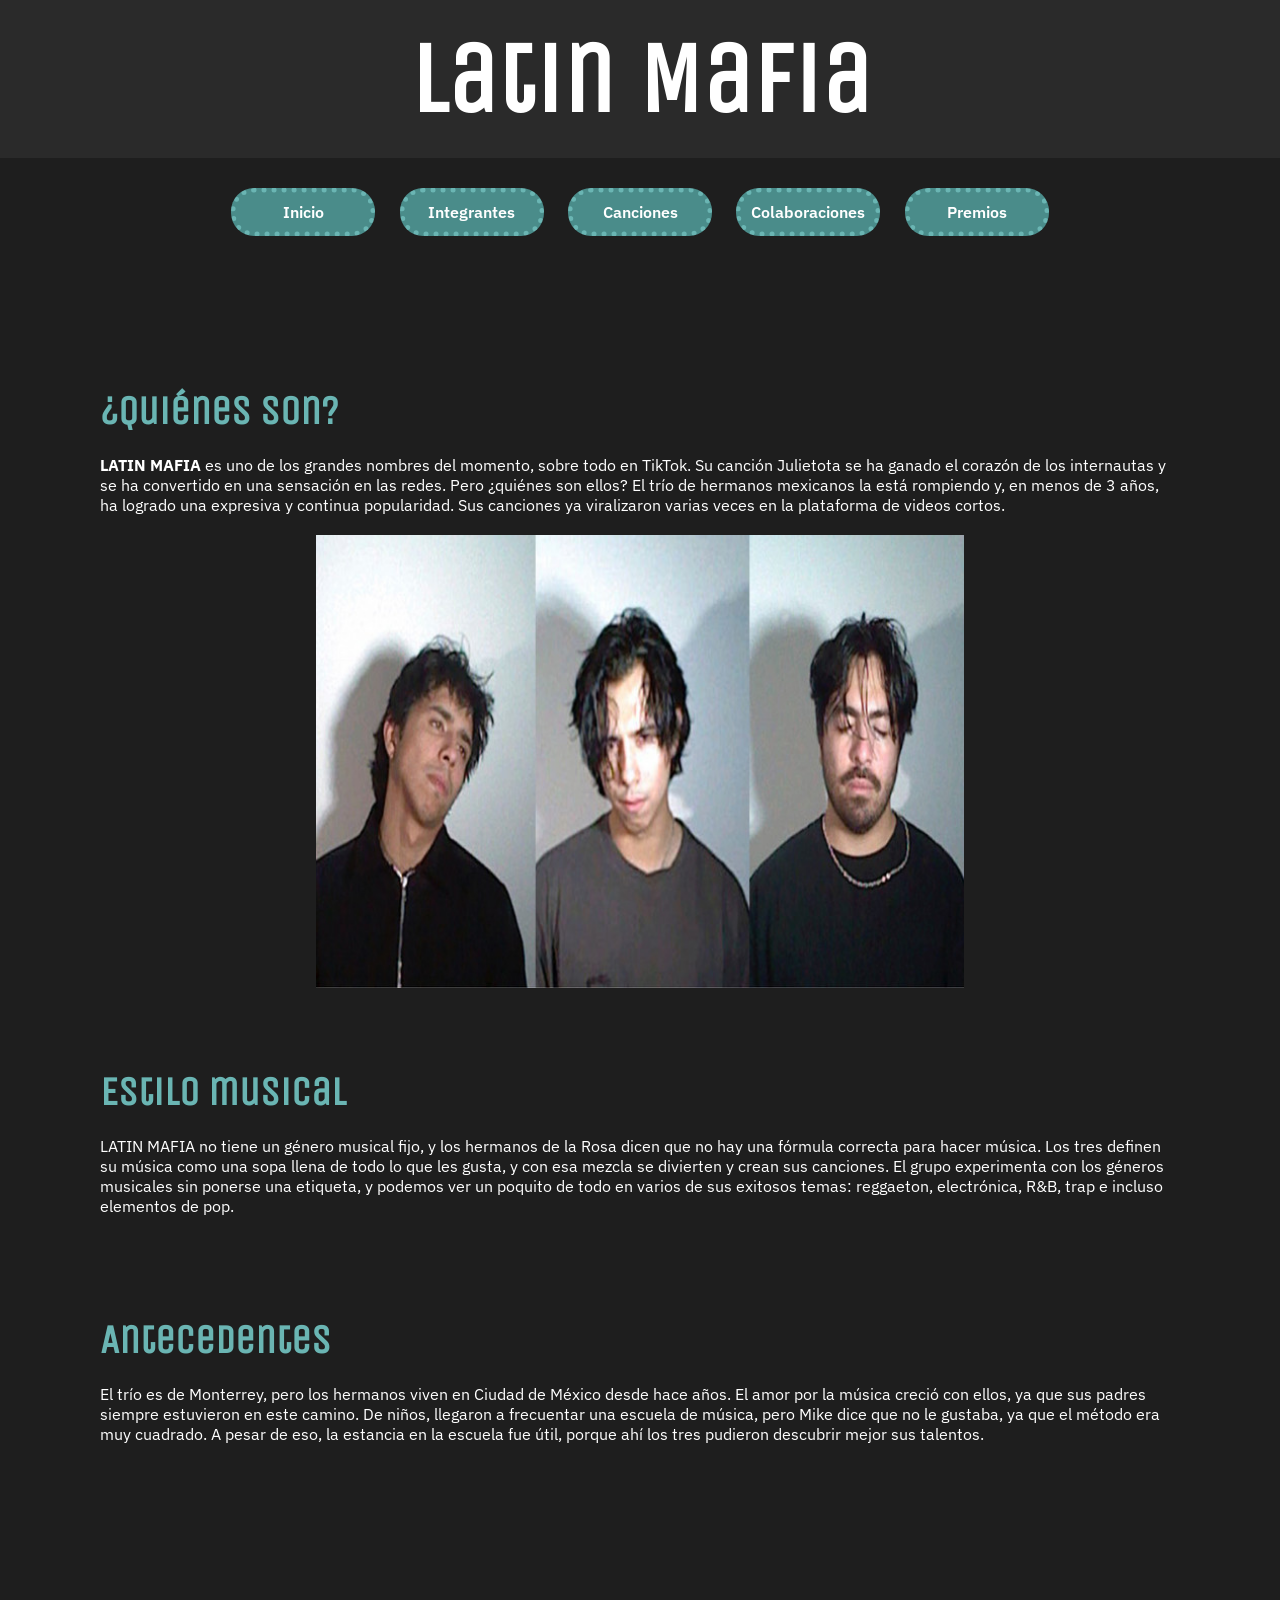
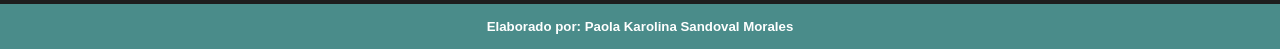
<file: index.html>
<!DOCTYPE html>
<html lang="en">
    <head>
        <meta charset="UTF-8" />
        <title>Latin Mafia</title>
        <link rel="stylesheet" href="../css/style.css" style="text/css">
    </head>
    <body>
        <header>
            <h1>Latin Mafia</h1>
        </header>
        <nav>
           <ul>
                <li><a href="../index.html">Inicio</a></li>
                <li><a href="../html/integrantes.html">Integrantes</a></li>
                <li><a href="../html/canciones.html">Canciones</a></li>
                <li><a href="../html/colaboraciones.html">Colaboraciones</a></li>
                <li><a href="../html/premios.html">Premios</a></li>
            </ul>
        </nav>
        <main>
            <section id="inicio">
                <h2>¿Quiénes son?</h2>
                <p><b>LATIN MAFIA</b> es uno de los grandes nombres del momento, sobre todo en TikTok. Su canción Julietota se ha ganado el corazón de los internautas y se ha convertido en una sensación en las redes. Pero ¿quiénes son ellos?
                El trío de hermanos mexicanos la está rompiendo y, en menos de 3 años, ha logrado una expresiva y continua popularidad. Sus canciones ya viralizaron varias veces en la plataforma de videos cortos.</p>
                <img src="../imagenes/lm1.jpeg" alt="latin mafia" class="imagen-grupo">
            </section>
            <section>
                <h2>Estilo musical</h2>
                <p>LATIN MAFIA no tiene un género musical fijo, y los hermanos de la Rosa dicen que no hay una fórmula correcta para hacer música. Los tres definen su música como una sopa llena de todo lo que les gusta, y con esa mezcla se divierten y crean sus canciones.
                El grupo experimenta con los géneros musicales sin ponerse una etiqueta, y podemos ver un poquito de todo en varios de sus exitosos temas: reggaeton, electrónica, R&B, trap e incluso elementos de pop.</p>
            </section>
            <section>
                <h2>Antecedentes</h2>
                <p>El trío es de Monterrey, pero los hermanos viven en Ciudad de México desde hace años. El amor por la música creció con ellos, ya que sus padres siempre estuvieron en este camino.
                De niños, llegaron a frecuentar una escuela de música, pero Mike dice que no le gustaba, ya que el método era muy cuadrado. A pesar de eso, la estancia en la escuela fue útil, porque ahí los tres pudieron descubrir mejor sus talentos.</p>
            </section>
        </main>
        <footer>
            <h5>Elaborado por: Paola Karolina Sandoval Morales</h5>
        </footer>
    </body>
</html>
</file>
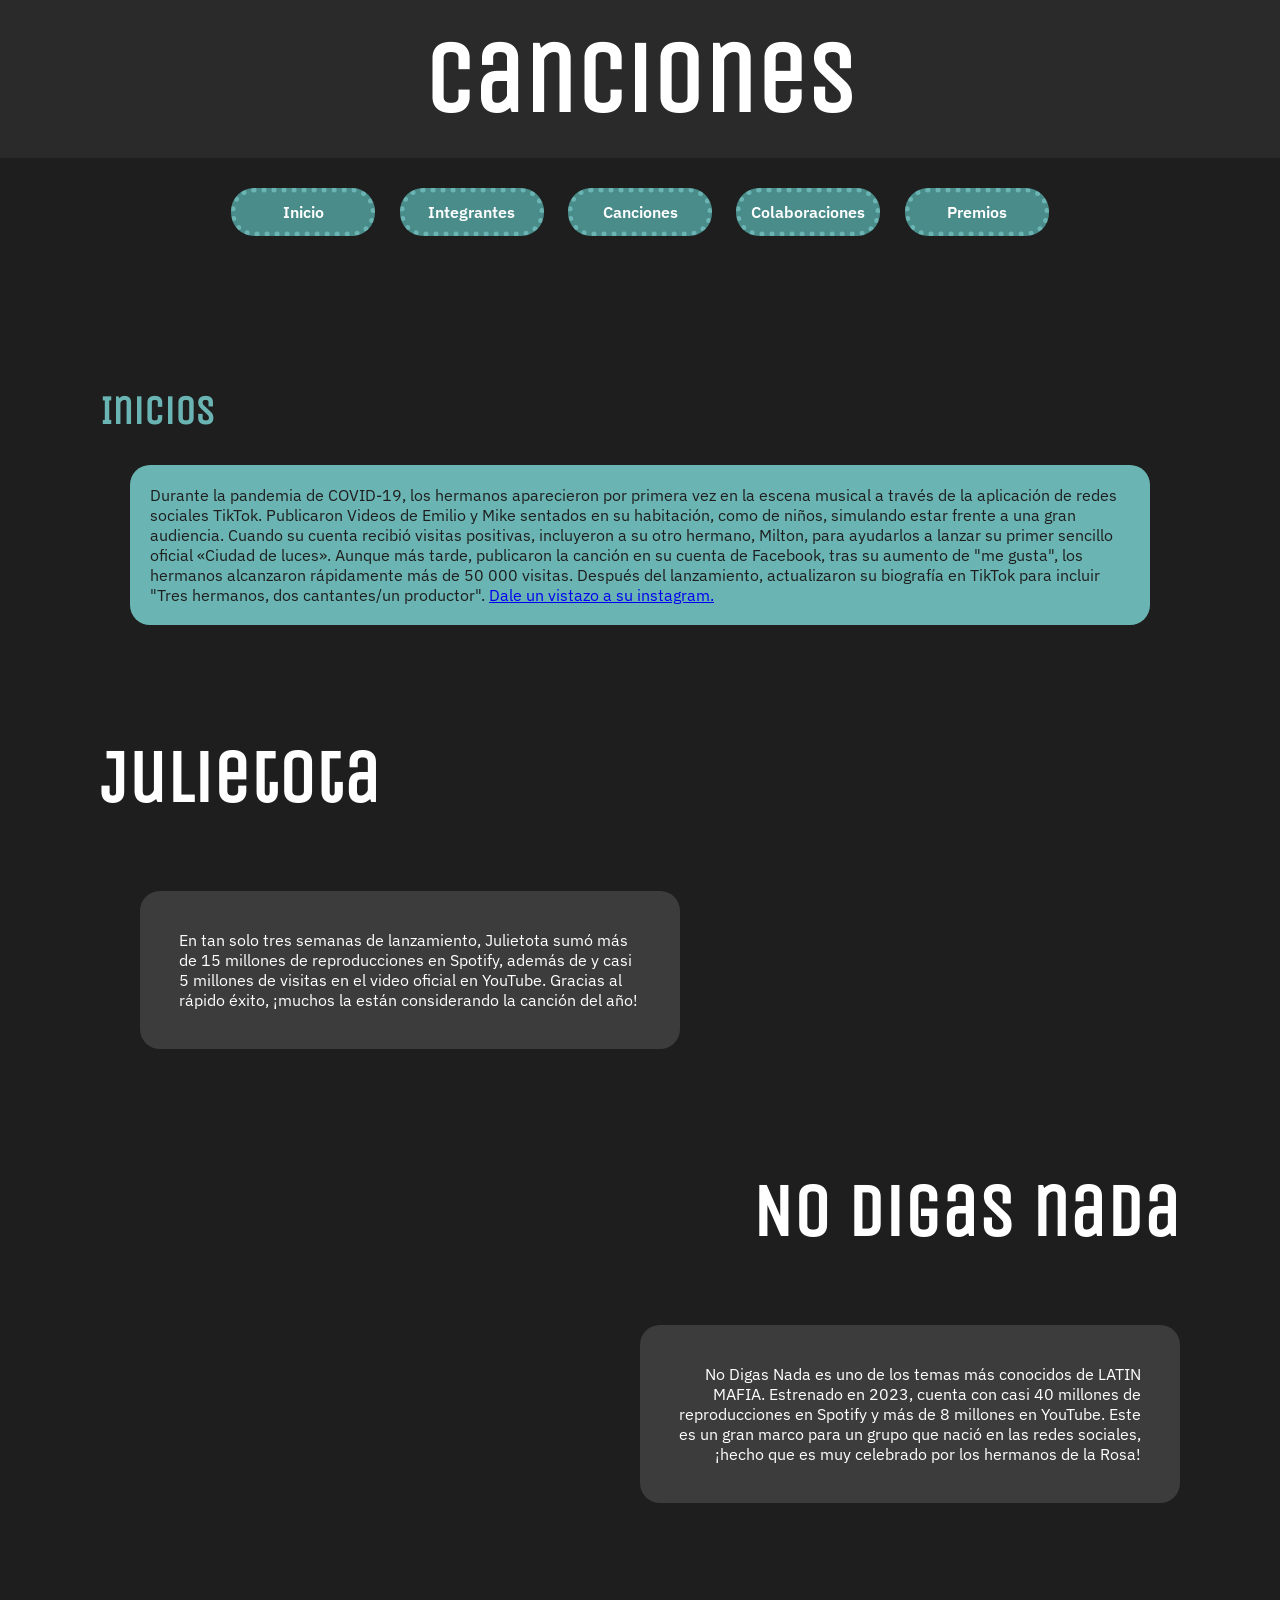
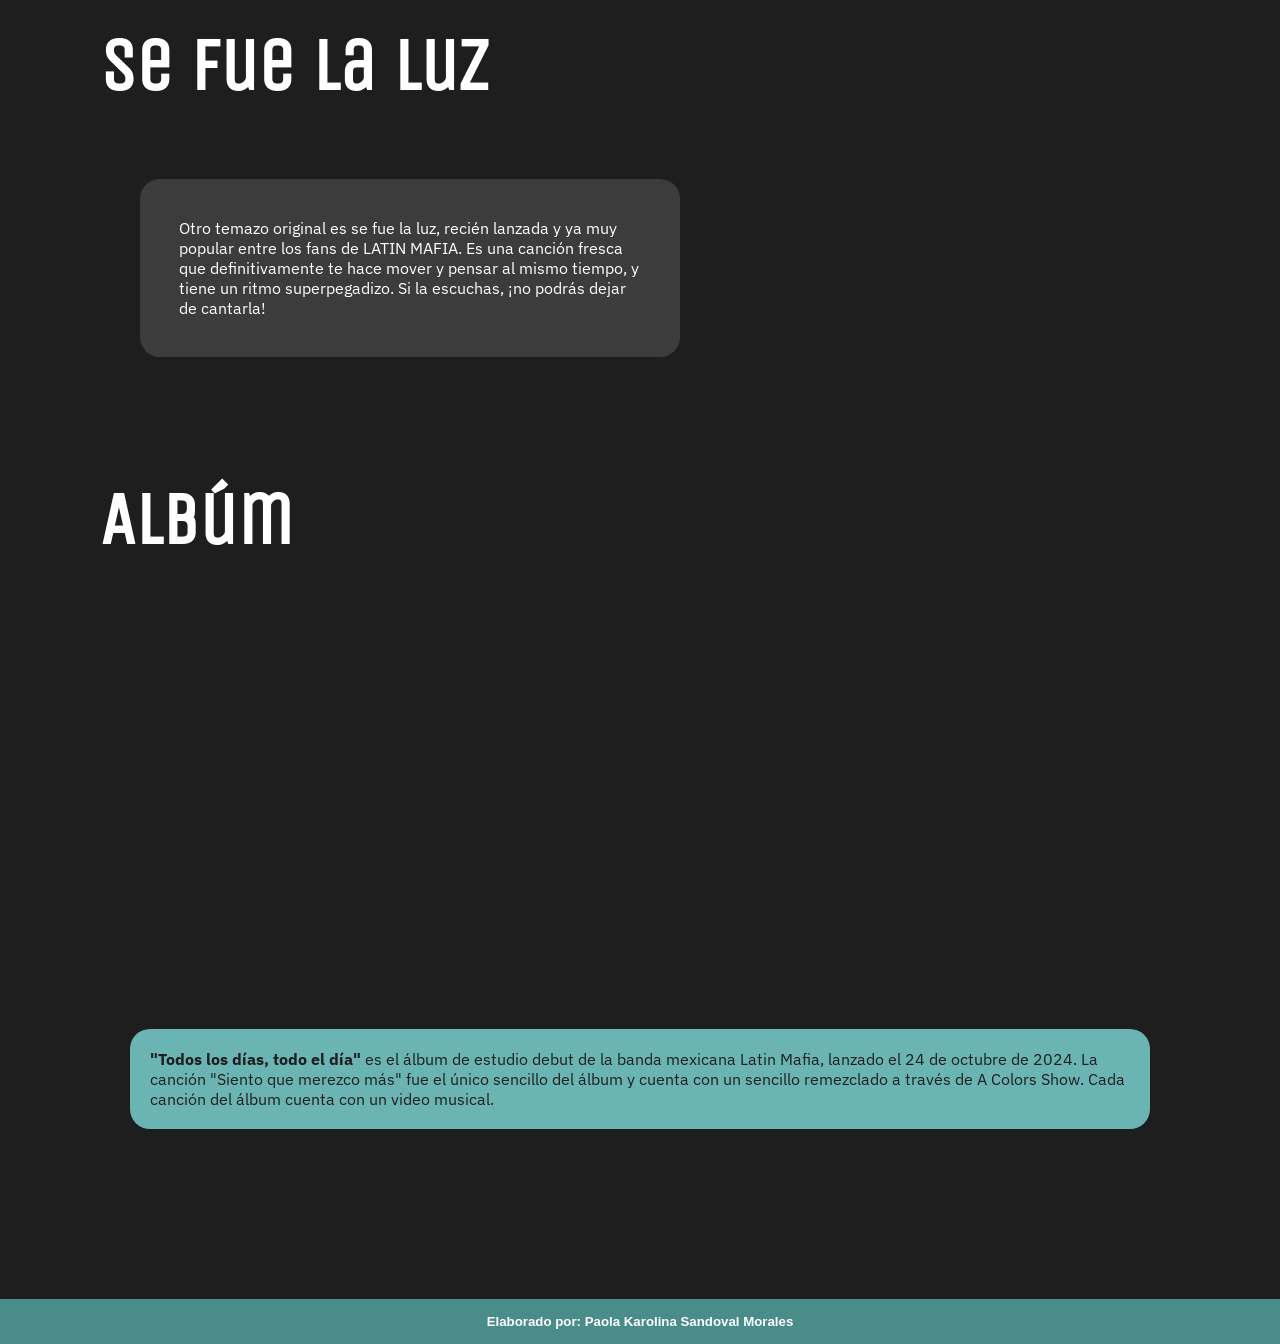
<file: html/canciones.html>
<!DOCTYPE html>
<html lang="en">
    <head>
        <meta charset="UTF-8" />
        <title>Title</title>
        <link rel="stylesheet" href="../css/style.css" type="text/css">
    </head>
    <body>
       <header>
            <h1>Canciones</h1>
        </header>
        <nav>
            <ul>
                <li><a href="../index.html">Inicio</a></li>
                <li><a href="../html/integrantes.html">Integrantes</a></li>
                <li><a href="../html/canciones.html">Canciones</a></li>
                <li><a href="../html/colaboraciones.html">Colaboraciones</a></li>
                <li><a href="../html/premios.html">Premios</a></li>
            </ul>
        </nav>
    <main>
       <section>
           <h2>Inicios</h2>
           <p class="section-cuadro">Durante la pandemia de COVID-19, los hermanos aparecieron por
            primera vez en la escena musical a través de la aplicación de redes sociales TikTok. 
            Publicaron Videos de Emilio y Mike sentados en su habitación, como de niños, simulando
             estar frente a una gran audiencia. Cuando su cuenta recibió visitas positivas, 
             incluyeron a su otro hermano, Milton, para ayudarlos a lanzar su primer sencillo 
             oficial «Ciudad de luces». Aunque más tarde, publicaron la canción en su cuenta de 
             Facebook, tras su aumento de "me gusta", los hermanos alcanzaron rápidamente más de 
             50 000 visitas. Después del lanzamiento, actualizaron su biografía en TikTok para 
             incluir "Tres hermanos, dos cantantes/un productor". <a href="https://www.instagram.com/latinmafia/?hl=es-la" target="_blank">Dale un vistazo a su instagram.</a></p>
       </section>
        <section>
           <h2 class="section-h2">Julietota</h2>
           <div class="derecha">
               <iframe data-testid="embed-iframe" style="border-radius:12px" src="https://open.spotify.com/embed/track/1AZbs0L3SkXe625DKp37KQ?utm_source=generator" width="120%" height="241px" frameborder="0px" allowfullscreen="" allow="autoplay; clipboard-write; encrypted-media; fullscreen; picture-in-picture" loading="lazy"></iframe>
           </div>
           <p class="canciones-pi">En tan solo tres semanas de lanzamiento, Julietota sumó más de 15 millones de reproducciones en Spotify, además de y casi 5 millones de visitas en el video oficial en YouTube. Gracias al rápido éxito, ¡muchos la están considerando la canción del año!</p>
        </section>
        <section>
            <h2 class="section-h2d">No digas nada</h2>
            <div class="izquiera">
                <iframe data-testid="embed-iframe" style="border-radius:12px" src="https://open.spotify.com/embed/track/24lqVtYdnA1NhYd37XFOPb?utm_source=generator" width="120%" height="241" frameBorder="0" allowfullscreen="" allow="autoplay; clipboard-write; encrypted-media; fullscreen; picture-in-picture" loading="lazy"></iframe>
            </div>
            <p class="canciones-pd">No Digas Nada es uno de los temas más conocidos de LATIN MAFIA. Estrenado en 2023, cuenta con casi 40 millones de reproducciones en Spotify y más de 8 millones en YouTube. Este es un gran marco para un grupo que nació en las redes sociales, ¡hecho que es muy celebrado por los hermanos de la Rosa!</p>
        </section>
        <section>
           <h2 class="section-h2">Se fue la luz</h2>
           <div class="derecha">
               <iframe data-testid="embed-iframe" style="border-radius:12px" src="https://open.spotify.com/embed/track/39PPT5p915YbhBfa8GWi4H?utm_source=generator" width="120%" height="241" frameBorder="0" allowfullscreen="" allow="autoplay; clipboard-write; encrypted-media; fullscreen; picture-in-picture" loading="lazy"></iframe>
           </div>
           <p class="canciones-pi">Otro temazo original es se fue la luz, recién lanzada y ya muy popular entre los fans de LATIN MAFIA. Es una canción fresca que definitivamente te hace mover y pensar al mismo tiempo, y tiene un ritmo superpegadizo. Si la escuchas, ¡no podrás dejar de cantarla!</p>
        </section>
        <section>
            <h2 class="section-h2">Albúm</h2>
            <div>
                <iframe data-testid="embed-iframe" style="border-radius:12px" src="https://open.spotify.com/embed/album/0DMDbZtZT028siJ0GEdLrQ?utm_source=generator&theme=0" width="100%" height="352" frameBorder="0" allowfullscreen="" allow="autoplay; clipboard-write; encrypted-media; fullscreen; picture-in-picture" loading="lazy"></iframe>
            </div>
        </section>
        <section>
            <p class="section-cuadro"><b>"Todos los días, todo el día" </b>es el álbum de estudio debut de la banda mexicana Latin Mafia, lanzado el 24 de octubre de 2024. La canción "Siento que merezco más" fue el único sencillo del álbum y cuenta con un sencillo remezclado a través de A Colors Show. Cada canción del álbum cuenta con un video musical.</p>
        </section>
    </main>
    <footer>
        <h5>Elaborado por: Paola Karolina Sandoval Morales</h5>
    </footer>
    </body>
</html>
</file>
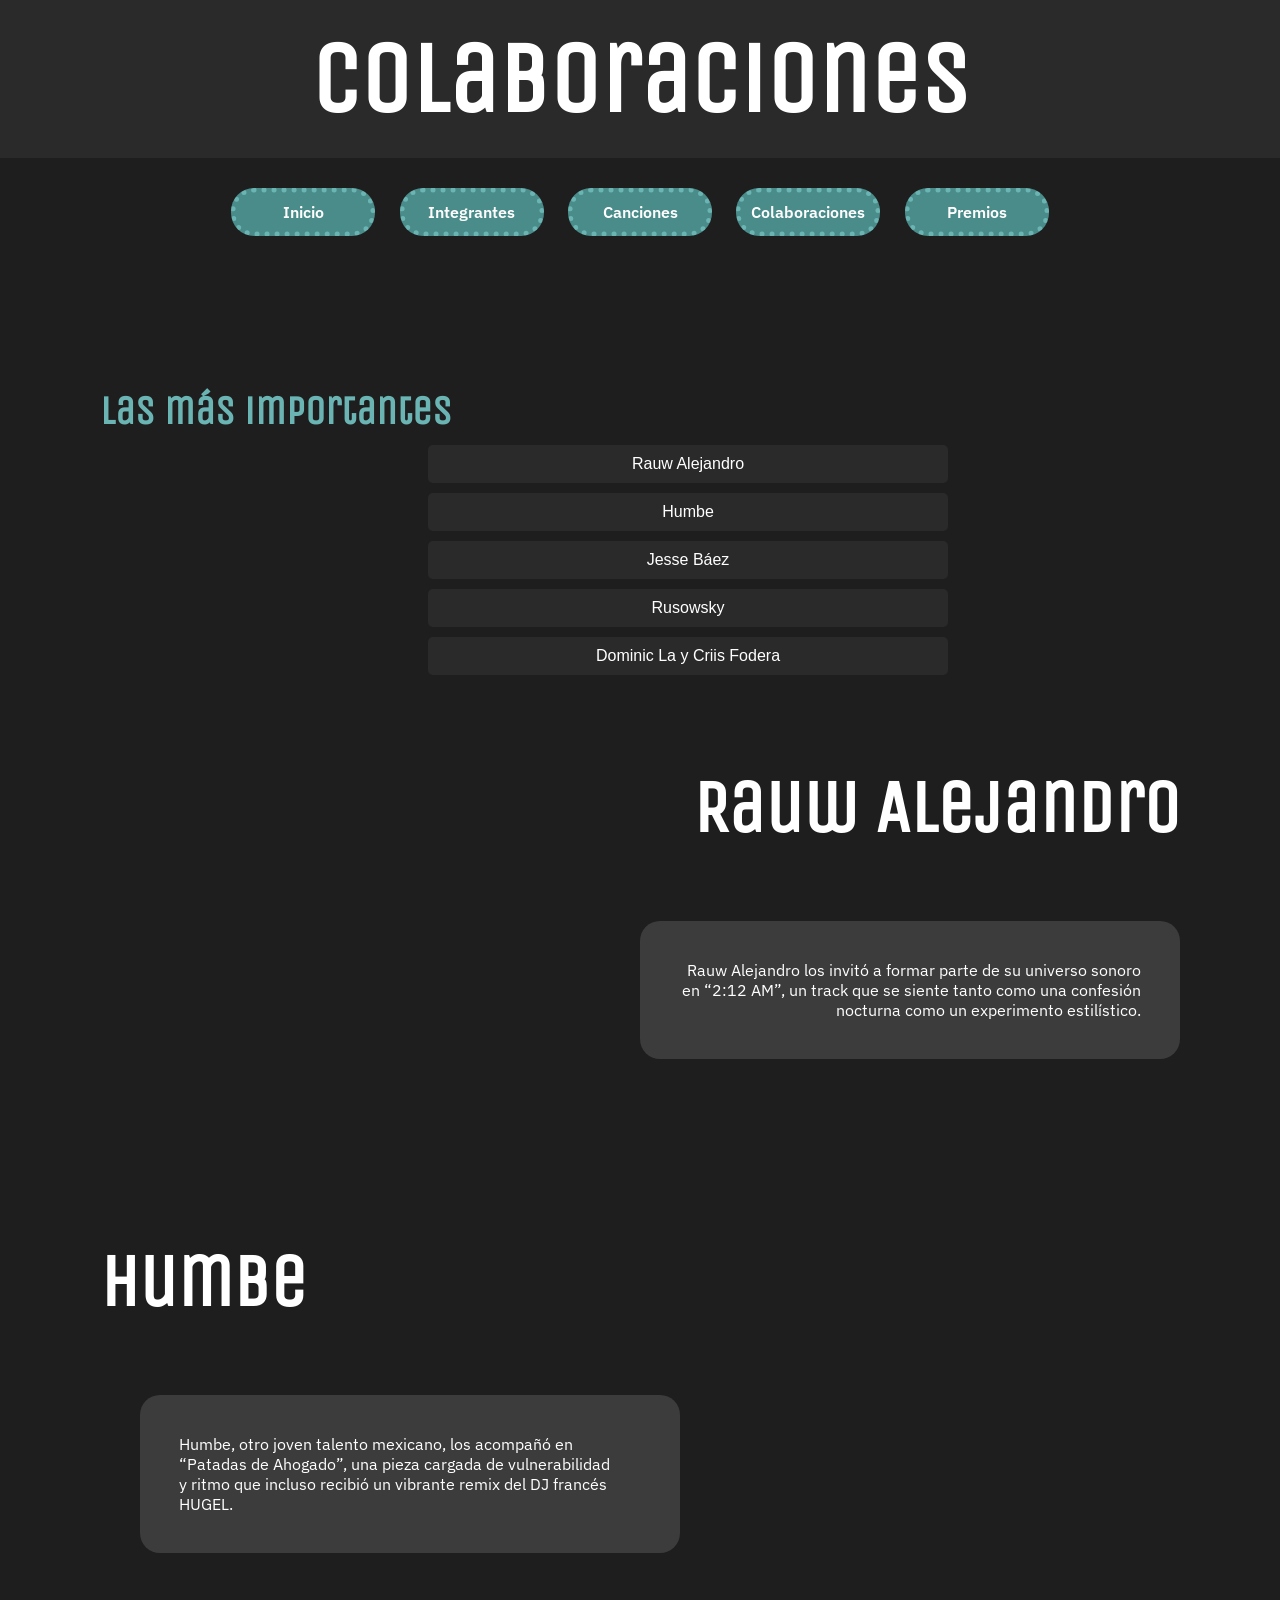
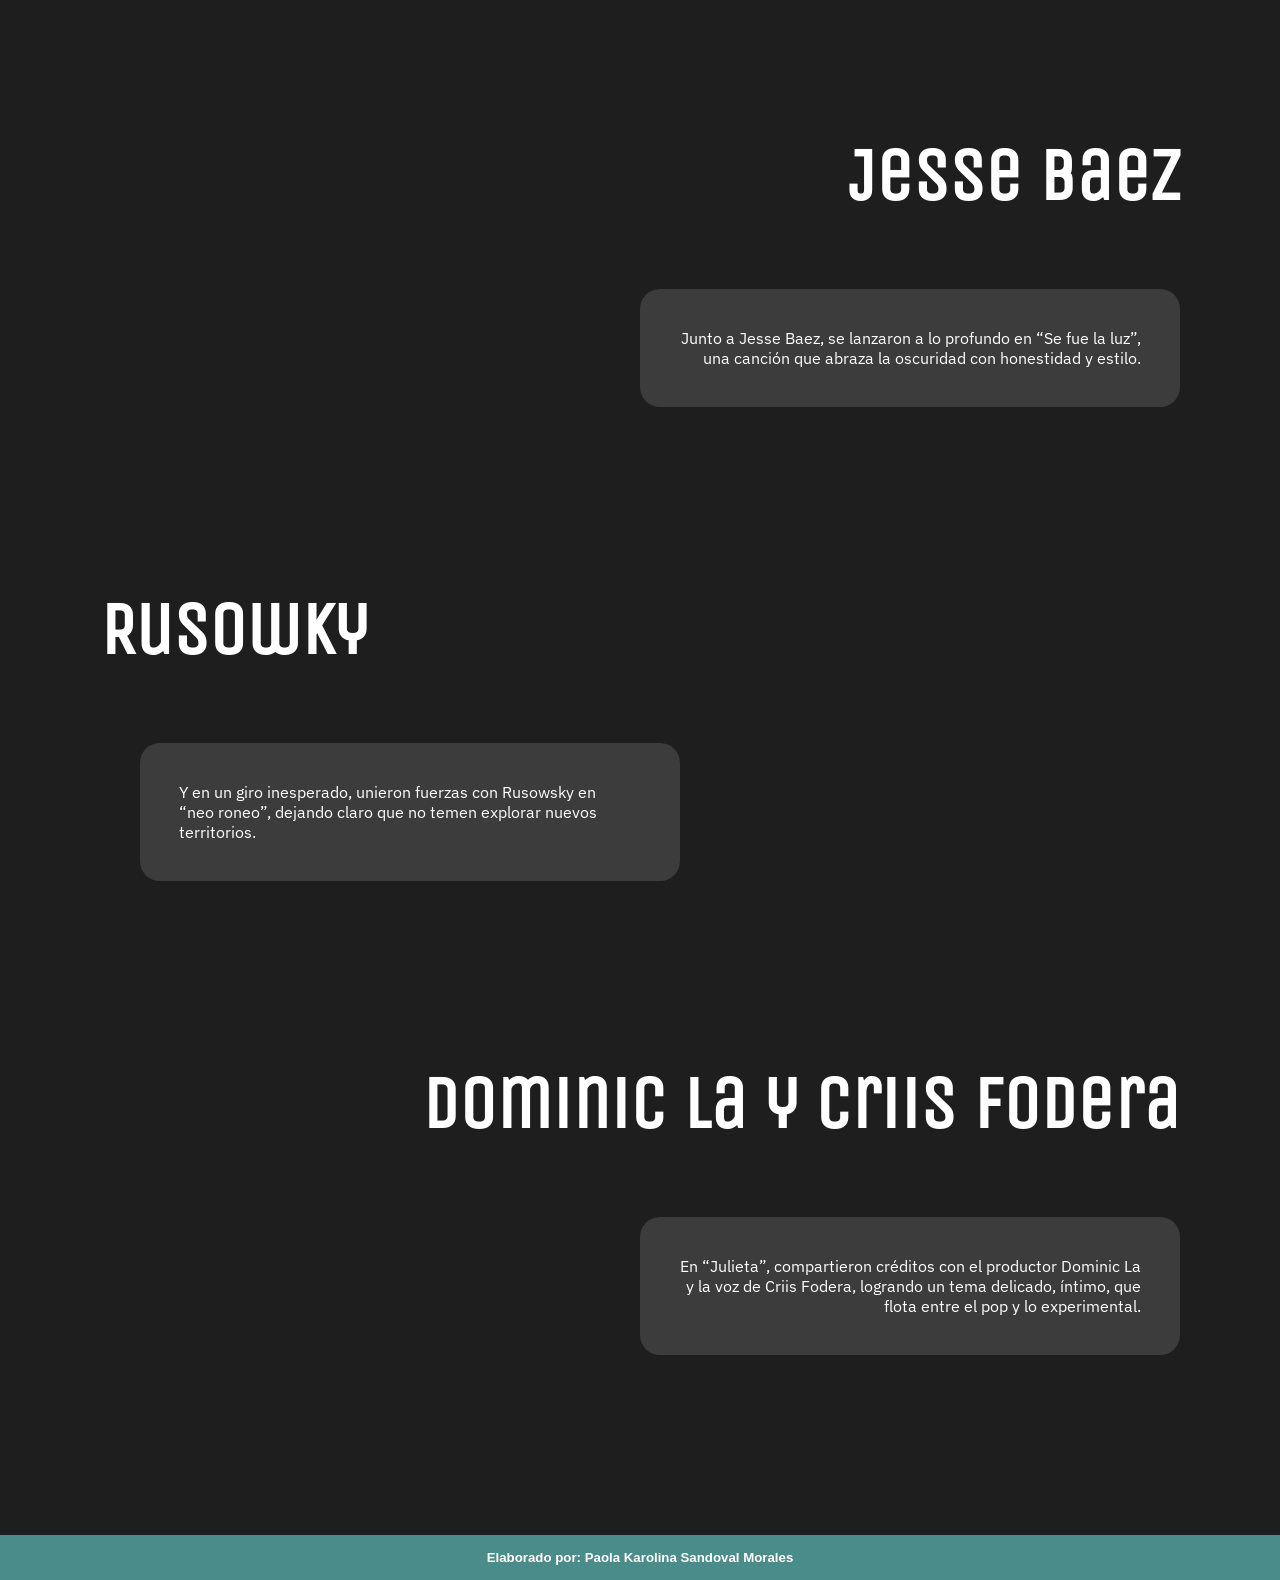
<file: html/colaboraciones.html>
<!DOCTYPE html>
<html lang="en">
    <head>
        <meta charset="UTF-8" />
        <title>Title</title>
        <link rel="stylesheet" href="../css/style.css" type="text/css">
    </head>
    <body>
        <header>
            <h1>Colaboraciones</h1>
        </header>
        <nav>
            <ul>
                <li><a href="../index.html">Inicio</a></li>
                <li><a href="../html/integrantes.html">Integrantes</a></li>
                <li><a href="../html/canciones.html">Canciones</a></li>
                <li><a href="../html/colaboraciones.html">Colaboraciones</a></li>
                <li><a href="../html/premios.html">Premios</a></li>
            </ul>
        </nav>
        <main>
            <section>
                <h2>Las más importantes</h2>
                   <div class="listas">
                    <ul>
                        <li>Rauw Alejandro</li>
                        <li>Humbe</li>
                        <li>Jesse Báez</li>
                        <li>Rusowsky</li>
                        <li>Dominic La y Criis Fodera</li>
                    </ul>
                    </div>
            </section>
            <section>
                <h2 class="section-h2d">Rauw Alejandro</h2>
                <div class="izquiera">
                    <iframe width="491" height="315" src="https://www.youtube.com/embed/i1HPgndDpVQ?si=BvZD8lz1z77rZ_8z" title="YouTube video player" frameborder="0" allow="accelerometer; autoplay; clipboard-write; encrypted-media; gyroscope; picture-in-picture; web-share" referrerpolicy="strict-origin-when-cross-origin" allowfullscreen></iframe>
                </div>
                <p class="canciones-pd">Rauw Alejandro los invitó a formar parte de su universo sonoro en “2:12 AM”, un track que se siente tanto como una confesión nocturna como un experimento estilístico.</p>
            </section>
            <section>
               <div class="espacio">
                    <h2 class="section-h2">Humbe</h2>
                </div>
                <div class="derecha">
                    <iframe width="560" height="315" src="https://www.youtube.com/embed/-qvYXZOUImo?si=pMsOQhuqxwCBa3iD" title="YouTube video player" frameborder="0" allow="accelerometer; autoplay; clipboard-write; encrypted-media; gyroscope; picture-in-picture; web-share" referrerpolicy="strict-origin-when-cross-origin" allowfullscreen></iframe>
                </div>
                <p class="canciones-pi">Humbe, otro joven talento mexicano, los acompañó en “Patadas de Ahogado”, una pieza cargada de vulnerabilidad y ritmo que incluso recibió un vibrante remix del DJ francés HUGEL.</p>
            </section>
            <section>
               <div class="espacio">
                    <h2 class="section-h2d">Jesse Baez</h2>
                </div>
                <div class="izquiera">
                    <iframe width="560" height="315" src="https://www.youtube.com/embed/X1_qn-t8JII?si=J8nDcX7rd-AM3RQZ" title="YouTube video player" frameborder="0" allow="accelerometer; autoplay; clipboard-write; encrypted-media; gyroscope; picture-in-picture; web-share" referrerpolicy="strict-origin-when-cross-origin" allowfullscreen></iframe>
                </div>
                <p class="canciones-pd">Junto a Jesse Baez, se lanzaron a lo profundo en “Se fue la luz”, una canción que abraza la oscuridad con honestidad y estilo.</p>
            </section>
            <section>
               <div class="espacio">
                    <h2 class="section-h2">Rusowky</h2>
                </div>
                <div class="derecha">
                    <iframe width="560" height="315" src="https://www.youtube.com/embed/-JE_lXvnN-8?si=0mYi6gVrFmt96bgg" title="YouTube video player" frameborder="0" allow="accelerometer; autoplay; clipboard-write; encrypted-media; gyroscope; picture-in-picture; web-share" referrerpolicy="strict-origin-when-cross-origin" allowfullscreen></iframe>
                </div>
                <p class="canciones-pi">Y en un giro inesperado, unieron fuerzas con Rusowsky en “neo roneo”, dejando claro que no temen explorar nuevos territorios. </p>
            </section>
            <section>
               <div class="espacio">
                    <h2 class="section-h2d">Dominic La y Criis Fodera</h2>
                </div>
                <div class="izquiera">
                    <iframe width="560" height="315" src="https://www.youtube.com/embed/nRZuVbSO1D8?si=jHpzX08rB0aC8CAY" title="YouTube video player" frameborder="0" allow="accelerometer; autoplay; clipboard-write; encrypted-media; gyroscope; picture-in-picture; web-share" referrerpolicy="strict-origin-when-cross-origin" allowfullscreen></iframe>
                </div>
                <p class="canciones-pd">En “Julieta”, compartieron créditos con el productor Dominic La y la voz de Criis Fodera, logrando un tema delicado, íntimo, que flota entre el pop y lo experimental.</p>
            </section>
        </main>
        <footer>
            <h5>Elaborado por: Paola Karolina Sandoval Morales</h5>
        </footer>
    </body>
</html>
</file>
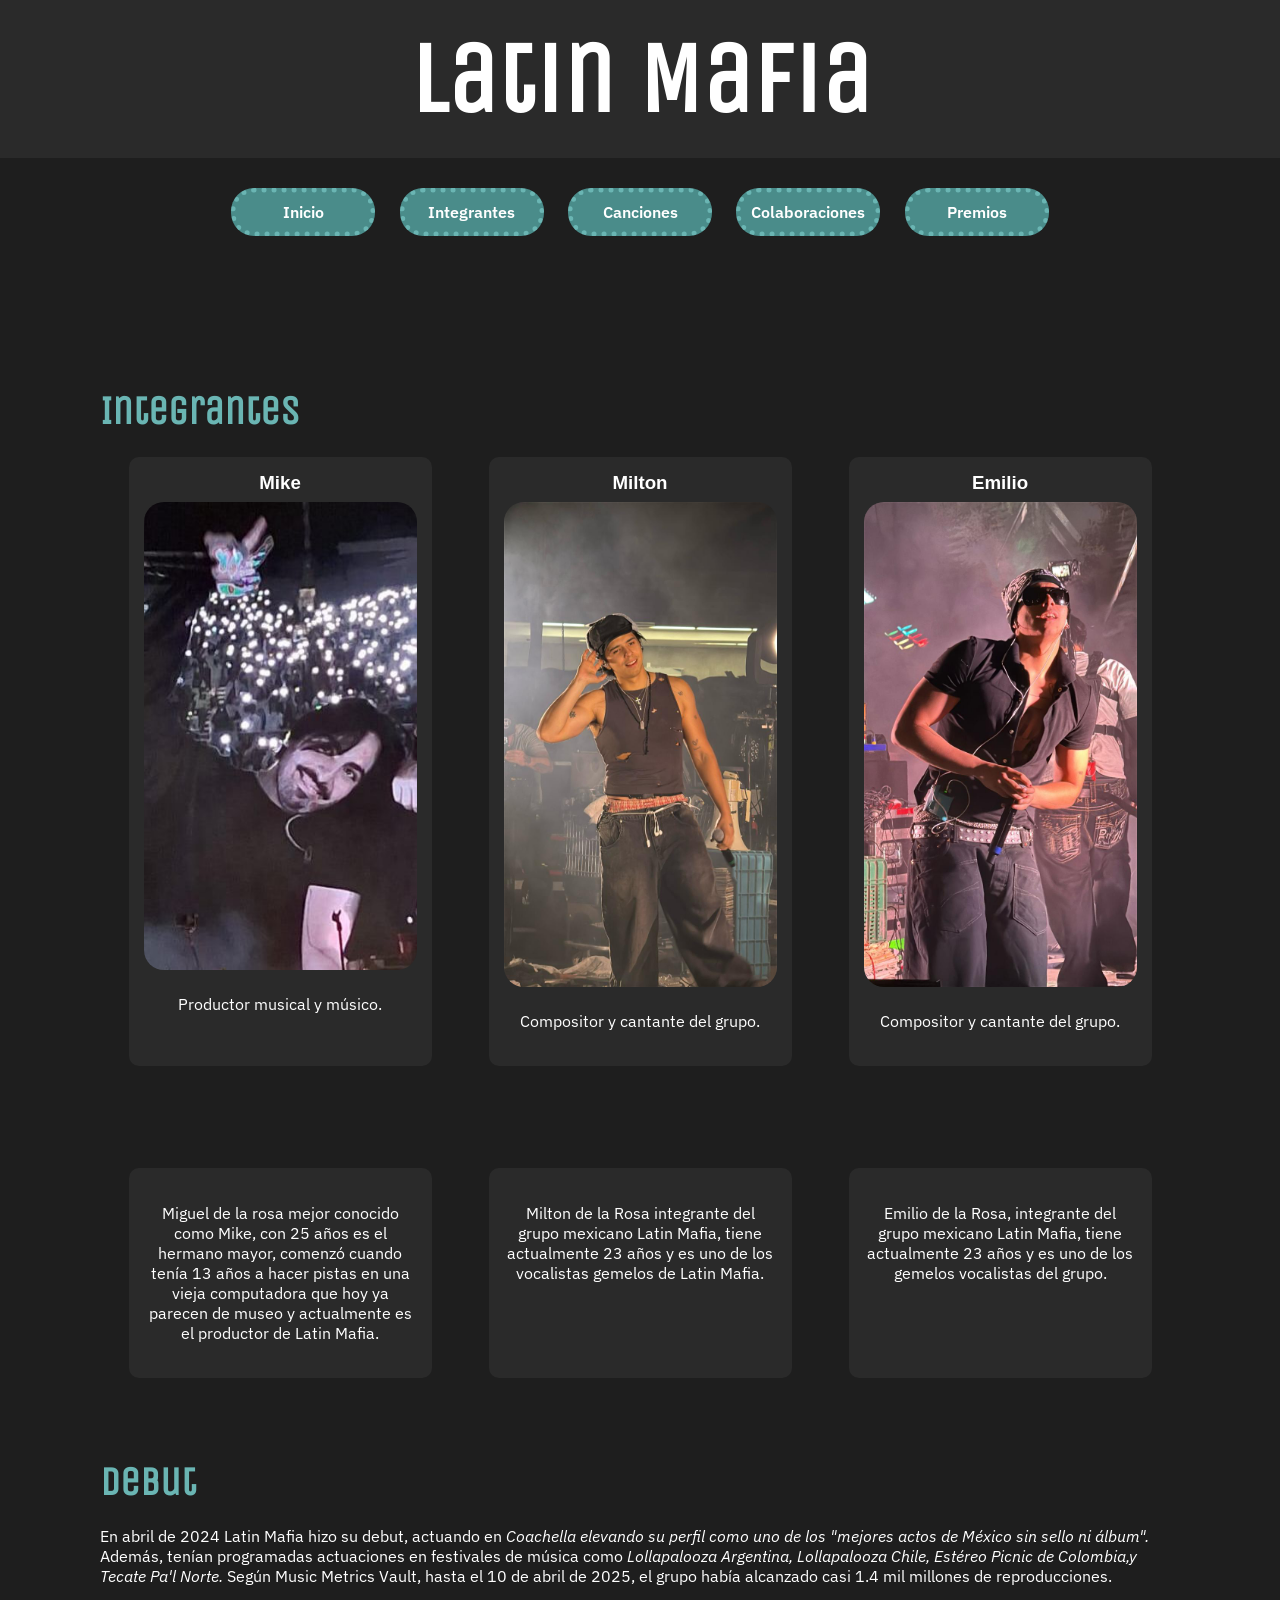
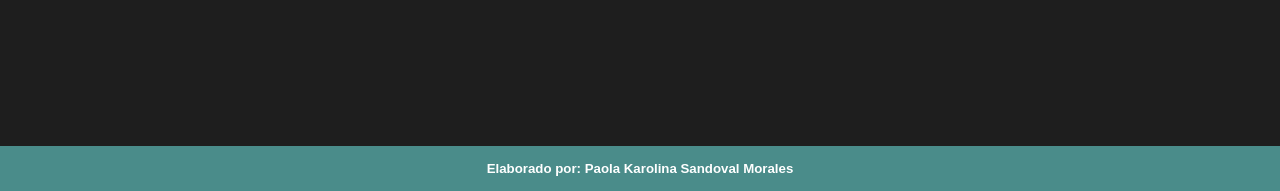
<file: html/integrantes.html>
<!DOCTYPE html>
<html lang="en">
    <head>
        <meta charset="UTF-8" />
        <title>Title</title>
        <link rel="stylesheet" href="../css/style.css" type="text/css">
    </head>
    <body>
         <header>
            <h1>Latin Mafia</h1>
        </header>
        <nav>
            <ul>
                <li><a href="../index.html">Inicio</a></li>
                <li><a href="../html/integrantes.html">Integrantes</a></li>
                <li><a href="../html/canciones.html">Canciones</a></li>
                <li><a href="../html/colaboraciones.html">Colaboraciones</a></li>
                <li><a href="../html/premios.html">Premios</a></li>
            </ul>
        </nav>
    <main>
        <section id="integrantes">
            <h2>Integrantes</h2>
        <div class="contenedor">
        <div class="tarjeta">
            <h3>Mike</h3>
            <img src="../imagenes/mike.jpeg">
            <p>Productor musical y músico.</p>
        </div>
        <div class="tarjeta">
            <h3>Milton</h3>
            <img src="../imagenes/milton.jpeg">
            <p>Compositor y cantante del grupo.</p>
        </div>
        <div class="tarjeta">
            <h3>Emilio</h3>
            <img src="../imagenes/emilio.jpeg">
            <p>Compositor y cantante del grupo.</p>
        </div>
        </div>
    </section>
    <section>
      <div class="contenedor">
       <div class="tarjeta">
            <p>Miguel de la rosa mejor conocido como Mike, con 25 años es el hermano mayor, comenzó cuando tenía 13 años a hacer pistas en una vieja computadora que hoy ya parecen de museo y actualmente es el productor de Latin Mafia.
            </p>
        </div>
        <div class="tarjeta">
            <p>Milton de la Rosa integrante del grupo mexicano Latin Mafia, tiene actualmente 23 años y es uno de los vocalistas gemelos de Latin Mafia.
            </p>
        </div>
        <div class="tarjeta">
            <p>Emilio de la Rosa, integrante del grupo mexicano Latin Mafia, tiene actualmente 23 años y es uno de los gemelos vocalistas del grupo.</p>
        </div>
        </div>
    </section>
    <section>
        <h2>Debut</h2>
        <p>En abril de 2024 Latin Mafia hizo su debut, actuando en <i>Coachella elevando su perfil como uno de los "mejores actos de México sin sello ni álbum".</i> Además, tenían programadas actuaciones en festivales de música como <i>Lollapalooza Argentina, Lollapalooza Chile, Estéreo Picnic de Colombia,y Tecate Pa'l Norte.</i> Según Music Metrics Vault, hasta el 10 de abril de 2025, el grupo había alcanzado casi 1.4 mil millones de reproducciones.</p>
    </section>
    </main>
    <footer>
        <h5>Elaborado por: Paola Karolina Sandoval Morales</h5>
    </footer>
    </body>
</html>
</file>
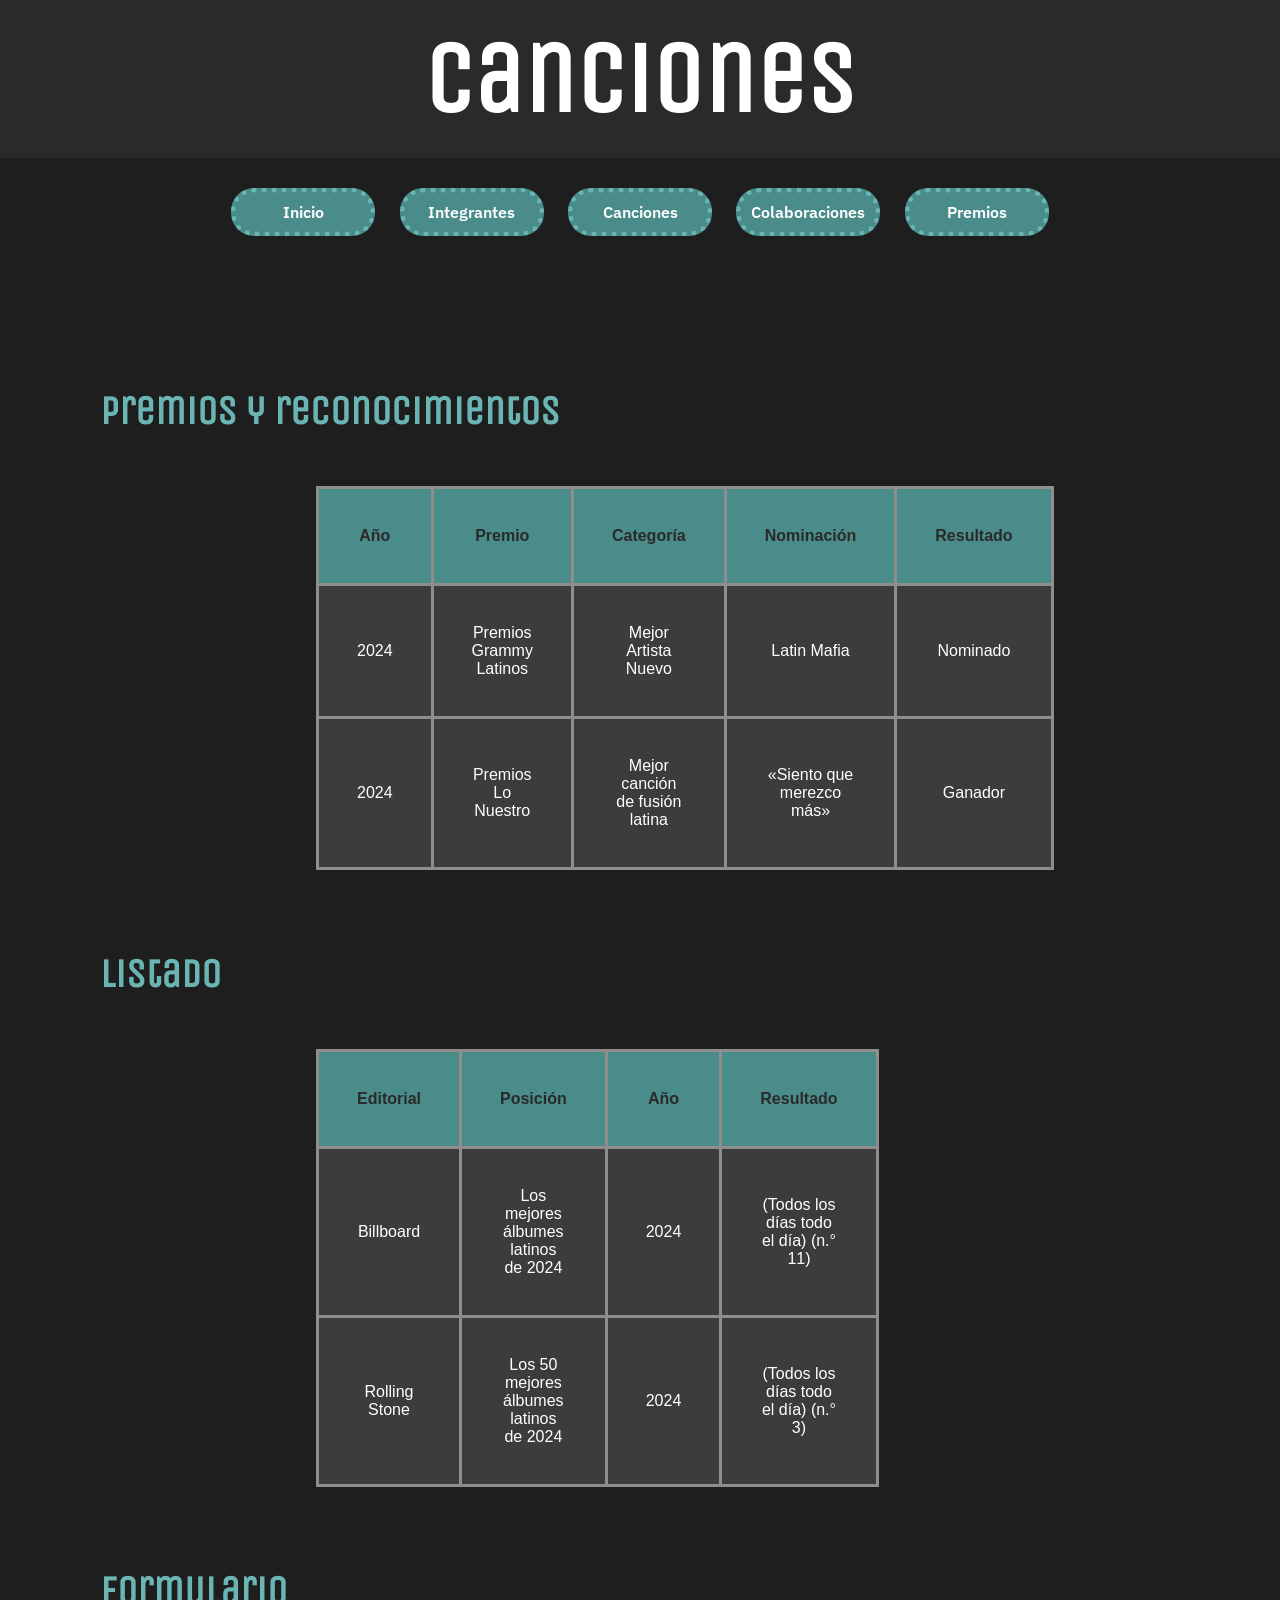
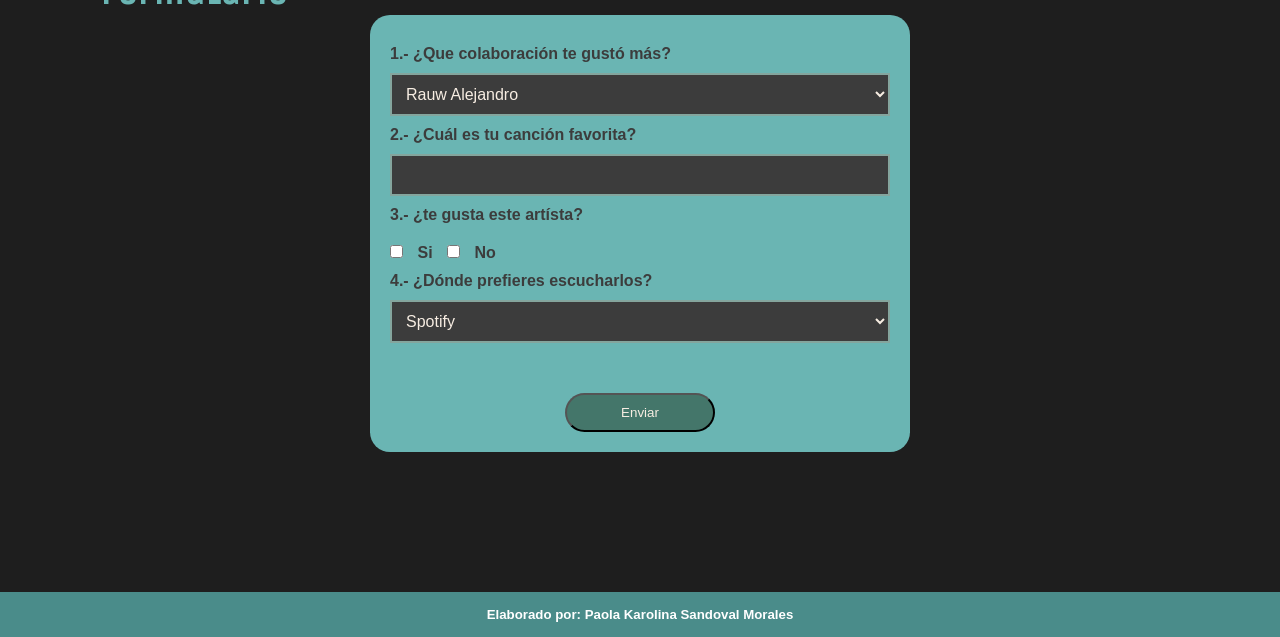
<file: html/premios.html>
<!DOCTYPE html>
<html lang="en">
    <head>
        <meta charset="UTF-8" />
        <title>Title</title>
        <link rel="stylesheet" href="../css/style.css" type="text/css">
    </head>
    <body>
        <header>
            <h1>Canciones</h1>
        </header>
        <nav>
            <ul>
                <li><a href="../index.html">Inicio</a></li>
                <li><a href="../html/integrantes.html">Integrantes</a></li>
                <li><a href="../html/canciones.html">Canciones</a></li>
                <li><a href="../html/colaboraciones.html">Colaboraciones</a></li>
                <li><a href="../html/premios.html">Premios</a></li>
            </ul>
        </nav>
        <main>
            <section id="premios">
                <h2>Premios y reconocimientos</h2>
                   <div class="tabla_style_1">
                    <table>
                        <tr>
                            <th>Año</th>
                            <th>Premio</th>
                            <th>Categoría</th>
                            <th>Nominación</th>
                            <th>Resultado</th>
                        </tr>
                        <tr>
                            <td>2024</td>
                            <td>Premios Grammy Latinos</td>
                            <td>Mejor Artista Nuevo</td>
                            <td>Latin Mafia</td>
                            <td>Nominado</td>
                        </tr>
                        <tr>
                            <td>2024</td>
                            <td>Premios Lo Nuestro</td>
                            <td>Mejor canción de fusión latina</td>
                            <td>«Siento que merezco más»</td>
                            <td>Ganador</td>
                        </tr>
                    </table>
                    </div>
            </section>
            <section>
                <h2>Listado</h2>
                   <div class="tabla_style_1">
                    <table>
                        <tr>
                            <th>Editorial</th>
                            <th>Posición</th>
                            <th>Año</th>
                            <th>Resultado</th>
                        </tr>
                        <tr>
                            <td>Billboard</td>
                            <td>Los mejores álbumes latinos de 2024</td>
                            <td>2024</td>
                            <td>(Todos los días todo el día) (n.° 11)</td>
                        </tr>
                        <tr>
                            <td>Rolling Stone</td>
                            <td>Los 50 mejores álbumes latinos de 2024</td>
                            <td>2024</td>
                            <td>(Todos los días todo el día) (n.° 3)</td>
                        </tr>
                    </table>
                    </div>
            </section>
            <section>
                <h2>Formulario</h2>
                    <form method="get">
                        <label for="colab">1.- ¿Que colaboración te gustó más?</label>
                        <select id="colab" name="colab">
                            <option value="rauw">Rauw Alejandro</option>
                            <option value="humbe">Humbe</option>
                            <option value="Jesse baez">Jesse Baez</option>
                            <option value="rusowky">Rusowky</option>
                            <option value="domenic">Dominic La y Criis Fodera</option>
                        </select>
                        <label for="cancion">2.- ¿Cuál es tu canción favorita?</label>
                        <input type="text" id="cancion" name="cancion">
                        <label for="si,no" style="font-weight: bolder">3.- ¿te gusta este artísta?</label>
                        <div>
                            <input type="checkbox" id="si" name="si" value="si">
                            <label for="si">Si</label>
                            <input type="checkbox" id="no" name="no" value="no">
                            <label for="no">No</label>
                        </div>
                        <label for="plataforma">4.- ¿Dónde prefieres escucharlos?</label>
                        <select id="plataforma" name="plataforma">
                            <option value="spotify">Spotify</option>
                            <option value="youtube">YouTube Music</option>
                            <option value="apple">Apple music</option>
                            <option value="amazon">Amazon music</option>
                            <option value="radio">Radio</option>
                        </select>
                        <input type="submit" value="Enviar">
                </form>
            </section>
        </main>
        <footer>
            <h5>Elaborado por: Paola Karolina Sandoval Morales</h5>
        </footer>
    </body>
</html>
</file>
<file: css/style.css>
@import url('https://fonts.googleapis.com/css2?family=Unica+One&display=swap');
@import url('https://fonts.googleapis.com/css2?family=IBM+Plex+Sans:ital,wght@0,100..700;1,100..700&display=swap');
*{
    margin: 0;
    padding: 0;
    box-sizing: border-box;
}
body{
    font-family: Arial;
    background-color: #1e1e1e;
    color: white;
    margin:0;
}
header{
    background-color:#2a2a2a;
    text-align:center;
    padding:20px;
    font-family: unica one, sans-serif;
    font-size: 50px;
}
nav{
    text-align: center;
    height: auto;
    padding: 20px;
    color: white;
}
nav ul li{
    color:white;
    margin:31px;
    padding:9px;
    background-color:#4a8c8a;
    border-radius:23px;
    width: 144px;
    display: inline-block;
    margin-top: 10px;
    text-align: center;
    margin-left: 10px;
    margin-right: 10px;
    border-style: dotted;
    border-width: 5px;
    border-color: #6ab5b3;
}
nav a:hover{
    background-color:#6ab5b3;
}
nav ul li a:link, nav ul li a:visited{
    text-decoration: none;
    color: white;
    font-weight: 600;
    font-family:IBM Plex Sans, sans-serif;
}
main{
    padding: 60px;
}
section{
   padding:40px;
}
main section h2{
    color:#6ab5b3;
    font-family: unica one, sans-serif;
    font-size: 40px;
}
main section p{
    margin-top: 20px;
    margin-bottom: 20px;
    font-family:IBM Plex Sans, sans-serif;
}
.imagen-grupo{
    width:60%;
    display:block;
    margin:auto;
}
.contenedor{
    display:flex;
    justify-content:space-around;
    margin-top:22px;
}
.tarjeta{
    background-color:#2a2a2a;
    padding:15px;
    width:303px;
    height: auto;
    text-align:center;
    border-radius:10px;
}
.tarjeta img{
    width:100%;
    height: auto;
    border-radius:20px;
    margin-top: 8px;
}
ul{
    list-style:none;
}
li{
    background:#2a2a2a;
    margin:10px;
    padding:10px;
    border-radius:5px;
}
table{
    border-collapse:collapse;
    width:60%;
}
td, th{
    border:1px solid white;
    padding:10px;
    text-align:center;
}
.section-cuadro{
    background-color: #6ab5b3;
    color: #1e1e1e;
    padding: 20px;
    margin: 30px;
    border-radius: 20px;
}
footer{
   background-color:#4a8c8a;
    text-align:center;
    padding:15px;
    margin-top:40px;
}
.section-h2{
    color: white;
    font-size: 455%;
    text-align: left;
}
.section-h2d{
    color: white;
    font-size: 455%;
    text-align:right;
}
section h2{
    font-family:Tahoma, sans-serif;
}
.izquiera{
    text-align: left;
    margin-top: 10px;
    float: inline-start;
}
.derecha{
    text-align: right;
    margin-top: 10px;
    float: inline-end;
}
.canciones-pi{
    text-align: left;
    width: 50%;
    height: auto;
    background-color:#3c3c3c;
    border-radius: 20px;
    padding: 39px;
    margin: 40px;
    margin-top:70px;
}
.canciones-pd{
    text-align:right;
    width: 50%;
    height: auto;
    background-color:#3c3c3c;
    border-radius: 20px;
    padding: 39px;
    margin: 40px;
    margin-left: 50%;
    margin-top:70px;
}
.listas{
    text-align: center;
    width: 50%;
    height: auto;
    margin-left: 318px;
    margin-right: 40px;
}
.espacio{
    margin-top: 60px;
}
.tabla_style_1{
    margin-left: auto;
    margin-right:auto;
    border-width: medium;
    border-color:white;
    margin-top: 51px;
    width: 60%;
}
.tabla_style_1 th{
    background-color:#4a8c8a;
    color:#2a2a2a;
}
.tabla_style_1 td{
    background-color:#3c3c3c;
    color:white;
}
.tabla_style_1 th, .tabla_style_1 td{
    padding: 38px;
    border-style: solid;
    border-width: medium;
    border-color:#908d8d;
}
form{
    background-color:#6ab5b3;
    width:50%;
    height: auto;
    border-radius: 20px;
    padding: 20px;
    margin-left: auto;
    margin-right: auto;
    color:#3c3c3c;
    font-weight: bolder;
}
label{
    width: 100%;
    display: block;
    margin-bottom: 10px;
    margin-top: 10px;
}
input[type=text], input[type=password], select{
    background-color:#3c3c3c;
    width: 100%;
    padding: 10px;
    color: #f7ede2;
    font-size: medium;
    border-color:#84a59d;
    border-style: solid;
    border-width: 2px;
}
input[type=submit]{
    margin-top: 50px;
    width: 30%;
    background-color: #44766a;
    color: #f7ede2;
    padding: 10px;
    display: block;
    margin-left: auto;
    margin-right: auto;
    border-radius: 20px;
}
form div{
    margin-top: 20px;
}
form div input, form div label{
    width: auto;
    display: inline;
    margin-right: 10px;
}
</file>
